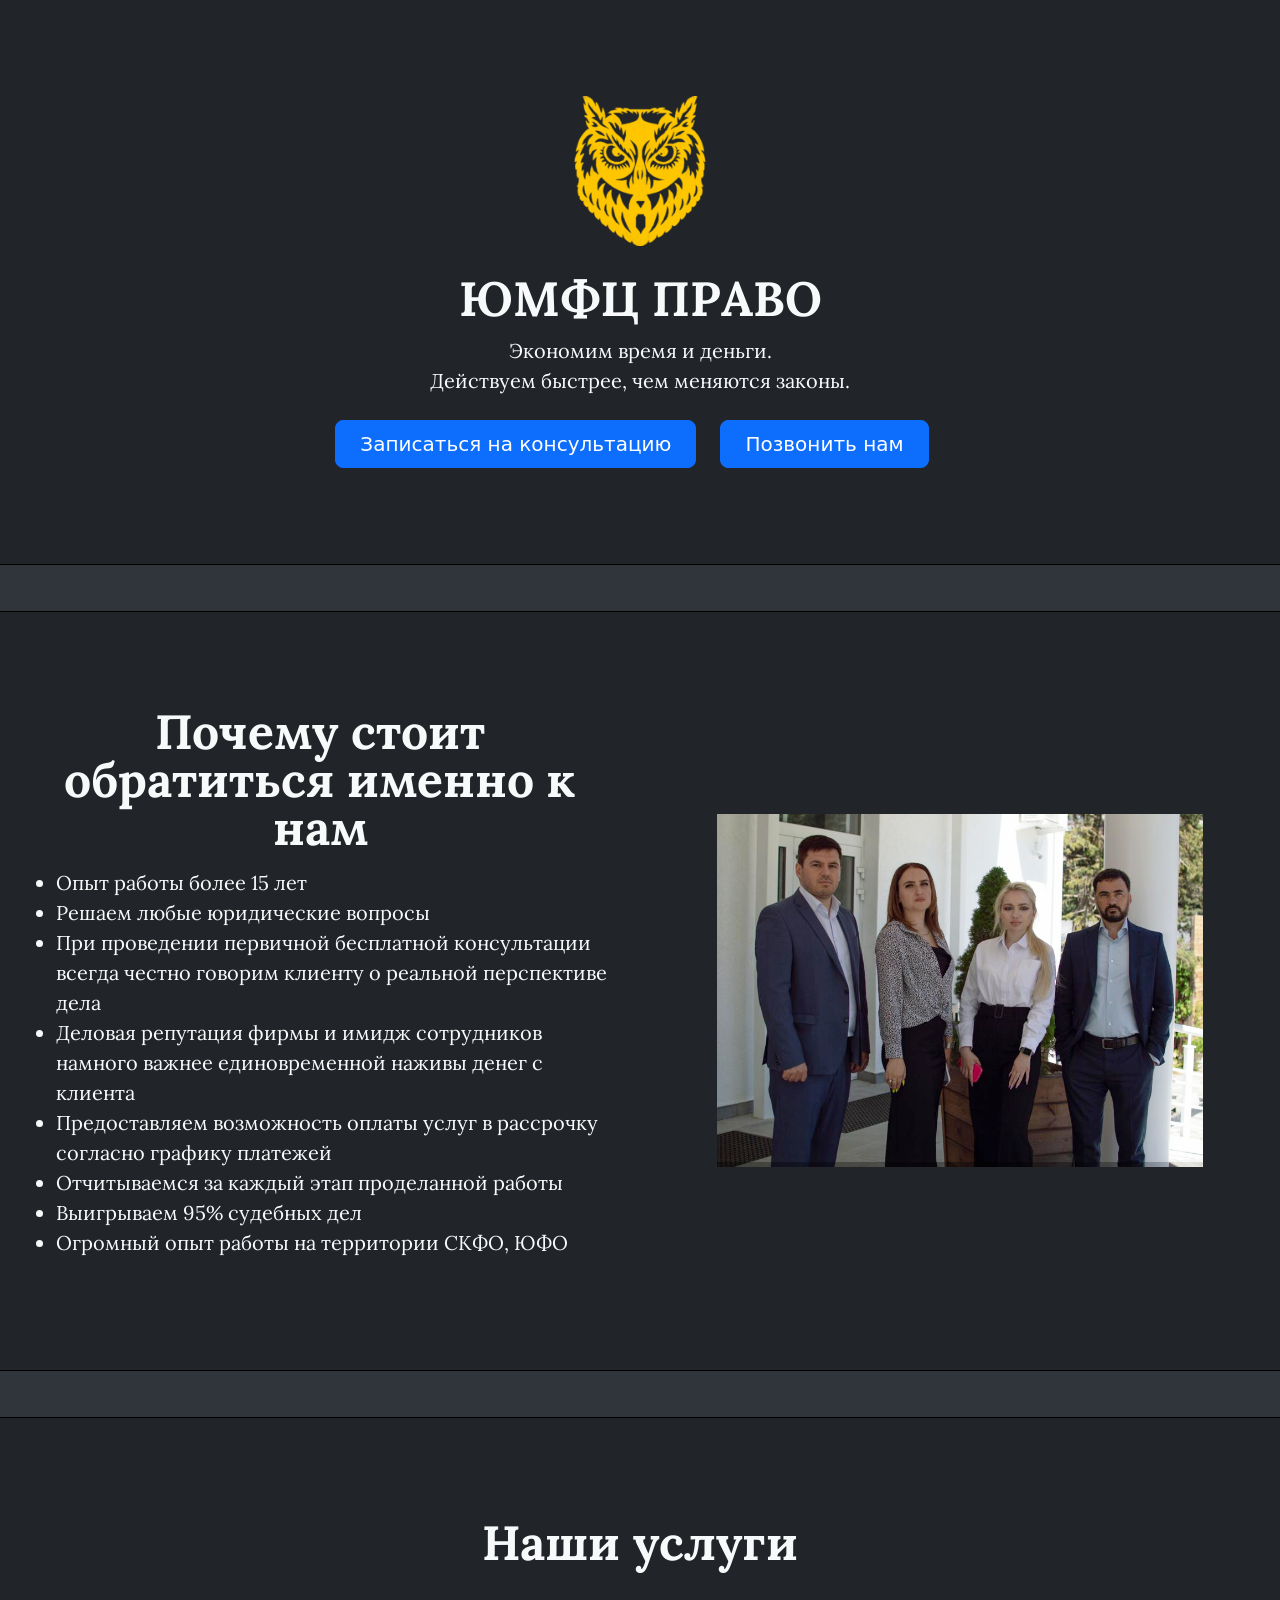
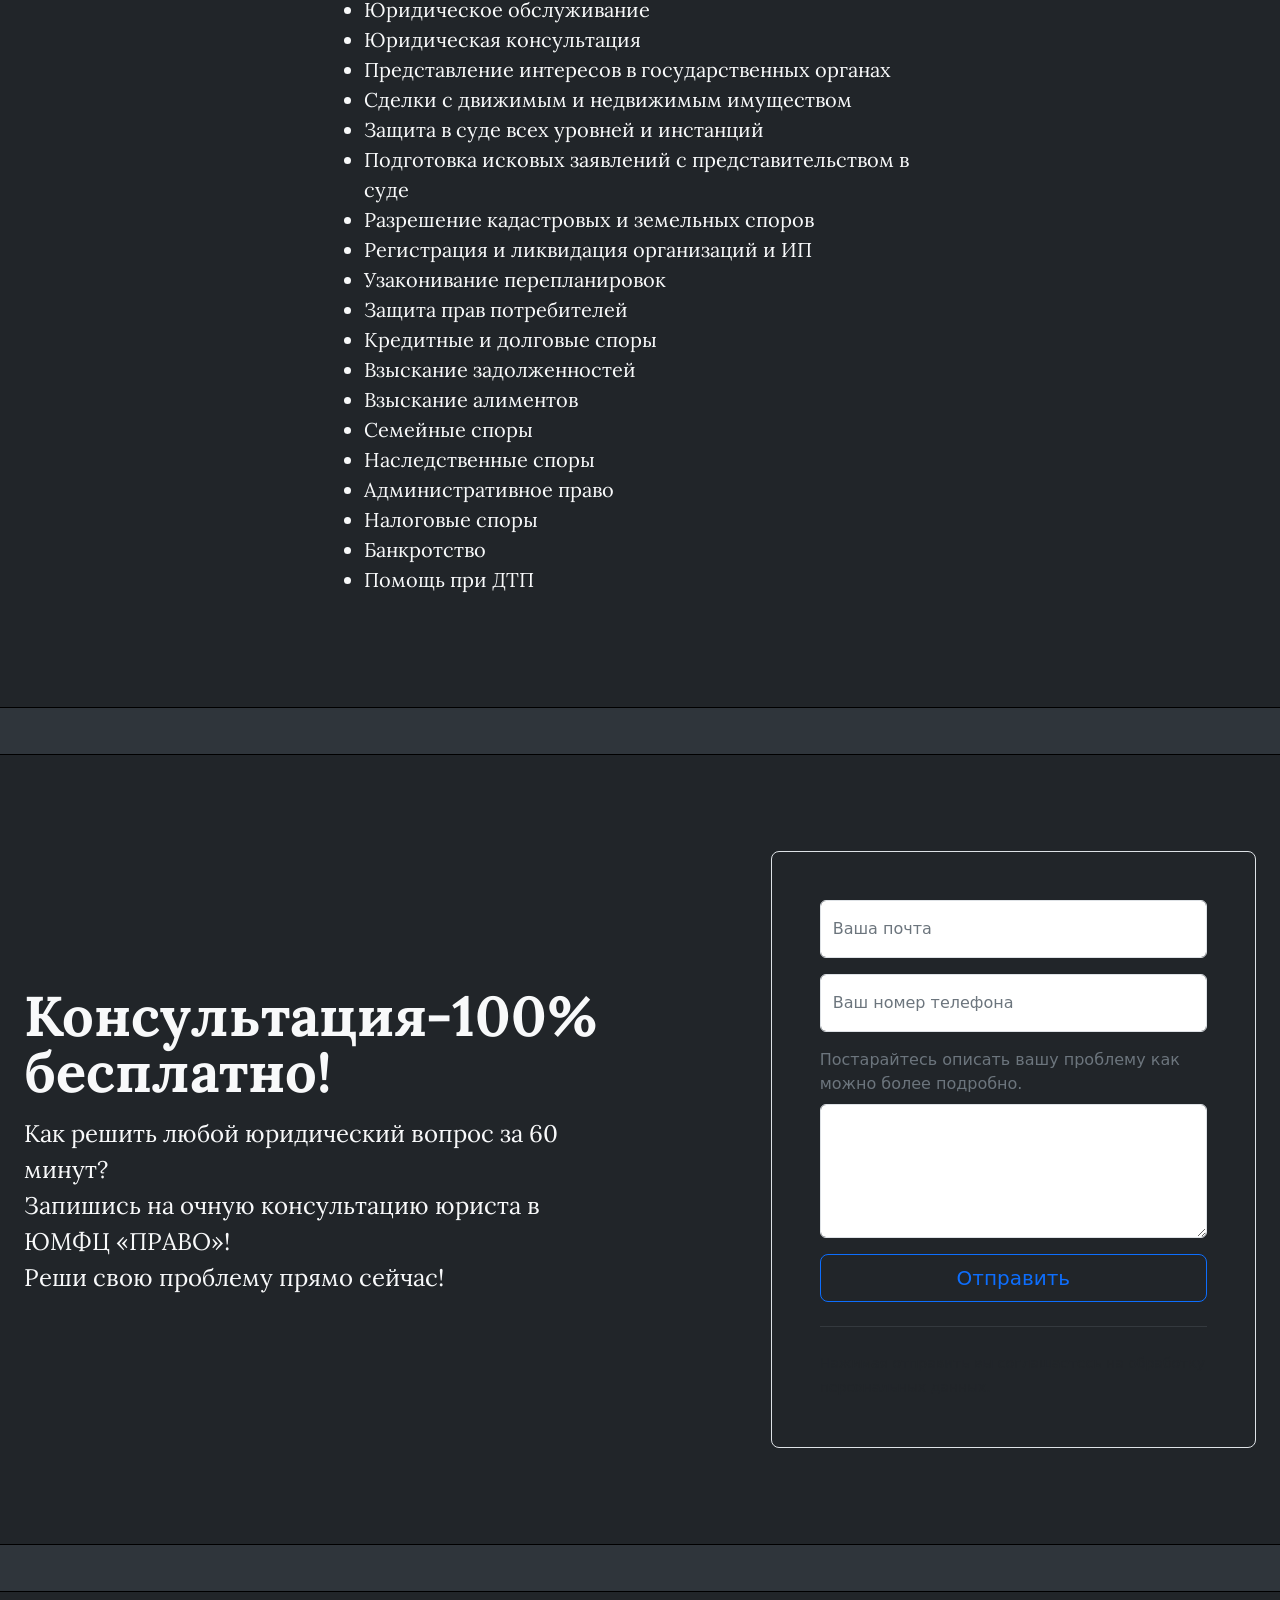
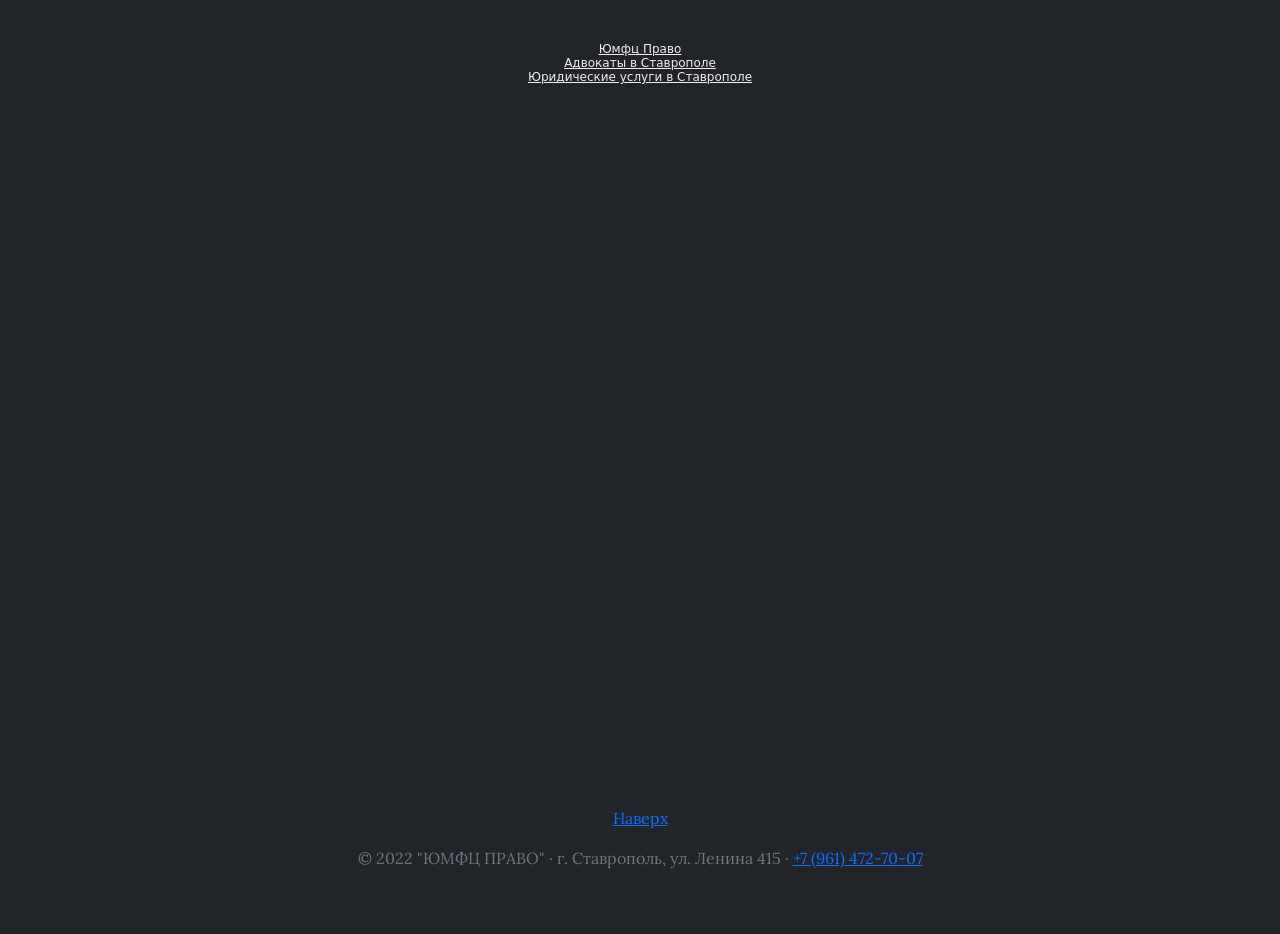
<file: index.html>
<!doctype html>
<html lang="ru">
  <head>
    <meta charset="utf-8">
    <meta name="viewport" content="width=device-width, initial-scale=1">
    <meta name="description" content="">
    <meta name="author" content="Lisenko Zakhar, Helemendik Maria">
    <meta name="generator" content="Hugo 0.84.0">
    <title>ЮМФЦ ПРАВО</title>





    <!-- Bootstrap core CSS -->
<link href="https://cdn.jsdelivr.net/npm/bootstrap@5.1.3/dist/css/bootstrap.min.css" rel="stylesheet" integrity="sha384-1BmE4kWBq78iYhFldvKuhfTAU6auU8tT94WrHftjDbrCEXSU1oBoqyl2QvZ6jIW3" crossorigin="anonymous">

<link rel="preconnect" href="https://fonts.googleapis.com">
<link rel="preconnect" href="https://fonts.gstatic.com" crossorigin>
<link href="https://fonts.googleapis.com/css2?family=Lora:wght@400;500;600&display=swap" rel="stylesheet">


    <!-- Custom styles for this template -->
    <link href="pravo.css" rel="stylesheet">
  </head>
  <body>

<main>


  <div class="bg-dark text-light px-4 py-5 text-center">
    <div class="py-5">
      <img class="d-block mx-auto mb-4" src="apple-touch-icon.png" alt="" width="150" height="150">
      <h1 class="display-5 fw-bold">ЮМФЦ ПРАВО</h1>
      <div class="col-lg-6 mx-auto">
        <p class="lead mb-4">Экономим время и деньги.<br>Действуем быстрее, чем меняются законы.</p>
      </div>
    <div class="d-grid gap-2 d-sm-flex justify-content-sm-center">
      <a href="#submit">
        <button type="button" class="btn btn-primary btn-lg px-4 me-sm-3">Записаться на консультацию</button>
      </a>
      <a href="tel:+79614727007">
      <button type="button" class="btn btn-primary btn-lg px-4 me-sm-3">Позвонить нам</button>
      </a>
    </div>
    </div>
  </div>

  <div class="b-example-divider mb-0"></div>

  <div class="bg-dark text-light px-4 py-5">
    <div class="row flex-lg-row-reverse align-items-center g-5 py-5">
      <div class="col-md-10 mx-auto col-lg-5">
        <img src="Comanda.webp" class="d-block mx-lg-auto img-fluid" alt="Comanda" width="700" height="500" loading="lazy">
      </div>
        <div class="col-lg-6">
          <h1 class="display-5 fw-bold lh-1 mb-3 text-center">Почему стоит обратиться именно к нам</h1>
          <p class="lead">
            <ul class="lead">
            <li>Опыт работы более 15 лет</li>
            <li>Решаем любые юридические вопросы</li>
            <li>При проведении первичной бесплатной консультации всегда честно говорим клиенту о реальной перспективе дела</li>
            <li>Деловая репутация фирмы и имидж сотрудников намного важнее единовременной наживы денег с клиента</li>
            <li>Предоставляем возможность оплаты услуг в рассрочку согласно графику платежей</li>
            <li>Отчитываемся за каждый этап проделанной работы</li>
            <li>Выигрываем 95% судебных дел</li>
            <li>Огромный опыт работы на территории СКФО, ЮФО</li>
          </ul></p>
        </div>
      </div>
    </div>

  <div class="b-example-divider mb-0"></div>

<div class="bg-dark text-light px-4 py-5">
  <div class="py-5">
    <h1 class="display-5 fw-bold text-center">Наши услуги</h1>
    <div class="col-lg-6 mx-auto">
      <p class="lead mb-4"><ul class="lead">
        <li>Юридическое обслуживание</li>
        <li>Юридическая консультация</li>
        <li>Представление интересов в государственных органах</li>
        <li>Сделки с движимым и недвижимым имуществом</li>
        <li>Защита в суде всех уровней и инстанций</li>
        <li>Подготовка исковых заявлений с представительством в суде</li>
        <li>Разрешение кадастровых и земельных споров</li>
        <li>Регистрация и ликвидация организаций и ИП</li>
        <li>Узаконивание перепланировок</li>
        <li>Защита прав потребителей</li>
        <li>Кредитные и долговые споры</li>
        <li>Взыскание задолженностей</li>
        <li>Взыскание алиментов</li>
        <li>Семейные споры</li>
        <li>Наследственные споры</li>
        <li>Административное право</li>
        <li>Налоговые споры</li>
        <li>Банкротство</li>
        <li>Помощь при ДТП</li>
      </ul>
    </p>
  </div>
  </div>
</div>

<div class="b-example-divider mb-0" id="submit"></div>

<div class="bg-dark text-secondary col-xl-12 col-xxl-12 px-4 py-5">
  <div class="row align-items-center g-lg-5 py-5">
    <div class="col-lg-7 text-center text-lg-start">
      <h1 class="display-4 fw-bold lh-1 mb-3 text-light">Консультация-100% бесплатно!</h1>
      <p class="col-lg-10 fs-4 text-light">Как решить любой юридический вопрос за 60 минут?<br>Запишись на очную консультацию юриста в ЮМФЦ «ПРАВО»!<br>Реши свою проблему прямо сейчас!</p>
    </div>
    <div class="col-md-10 mx-auto col-lg-5">
      <form action="https://formspree.io/f/mnqwwpor" method="post" class="p-4 p-md-5 border rounded-3 bg-darck">
        <div class="form-floating mb-3">
          <input type="email" name="Почта" class="form-control" id="floatingInput" placeholder="name@example.com">
          <label for="floatingInput">Ваша почта</label>
        </div>
        <div class="form-floating mb-3">
          <input type="tel" name="Телефон" class="form-control" id="floatingPassword" placeholder="Ваш номер телефона">
          <label for="floatingPassword">Ваш номер телефона</label>
        </div>
        <div class="mb-3">
  <label for="exampleFormControlTextarea1" class="form-label">Постарайтесь описать вашу проблему как можно более подробно.</label>
  <textarea name="Сообщение" class="form-control" id="exampleFormControlTextarea1" rows="5"></textarea>
</div>
        <button class="w-100 btn btn-lg btn-outline-primary" type="submit">Отправить</button>
        <hr class="my-4">
        <small class="text-muted">Нажимая отправить вы соглашаетесь на обработку персональных данных.</small>
      </form>
    </div>
  </div>
</div>

<div class="b-example-divider mb-0"></div>

<div class="bg-dark text-secondary px-4 py-5 text-center">
  <div class="row"
  <div style="position:relative;overflow:hidden;">
    <a href="https://yandex.ru/maps/org/yumfts_pravo/42058570041/?utm_medium=mapframe&utm_source=maps" style="color:#eee;font-size:12px;position:absolute;top:0px;">Юмфц Право</a>
    <a href="https://yandex.ru/maps/36/stavropol/category/attorney/184105616/?utm_medium=mapframe&utm_source=maps" style="color:#eee;font-size:12px;position:absolute;top:14px;">Адвокаты в Ставрополе</a>
    <a href="https://yandex.ru/maps/36/stavropol/category/legal_services/184105630/?utm_medium=mapframe&utm_source=maps" style="color:#eee;font-size:12px;position:absolute;top:28px;">Юридические услуги в Ставрополе</a>
    <iframe src="https://yandex.ru/map-widget/v1/-/CCUF6QvhKC" height="670" frameborder="1" allowfullscreen="true" style="position:relative;">
    </iframe>
  </div>
</div>
<footer class="bg-dark text-secondary px-4 py-5 text-center">
  <p class="float-right"><a href="#">Наверх</a></p>
  <p>© 2022 "ЮМФЦ ПРАВО" · г. Ставрополь, ул. Ленина 415 · <a href="tel:+79614727007">+7 (961) 472-70-07</a></p>
</footer>
</main>


    <script src="https://cdn.jsdelivr.net/npm/bootstrap@5.1.3/dist/js/bootstrap.bundle.min.js" integrity="sha384-ka7Sk0Gln4gmtz2MlQnikT1wXgYsOg+OMhuP+IlRH9sENBO0LRn5q+8nbTov4+1p" crossorigin="anonymous"></script>


  </body>
</html>
</file>
<file: pravo.css>
h1,h2,h3,h4,h5,p,ul {
  font-family: 'Lora', serif;
}
.bd-placeholder-img {
  font-size: 1.125rem;
  text-anchor: middle;
  -webkit-user-select: none;
  -moz-user-select: none;
  user-select: none;
}

.bg-darkk {
  background-color: rgb(Grey);
}

@media (min-width: 768px) {
  .bd-placeholder-img-lg {
    font-size: 3.5rem;
  }
}

.b-example-divider {
  height: 3rem;
  background-color: #2F353B;
  border: solid black;
  border-width: 1px 0;
}

@media (min-width: 992px) {
  .rounded-lg-3 { border-radius: .3rem; }
}
</file>
